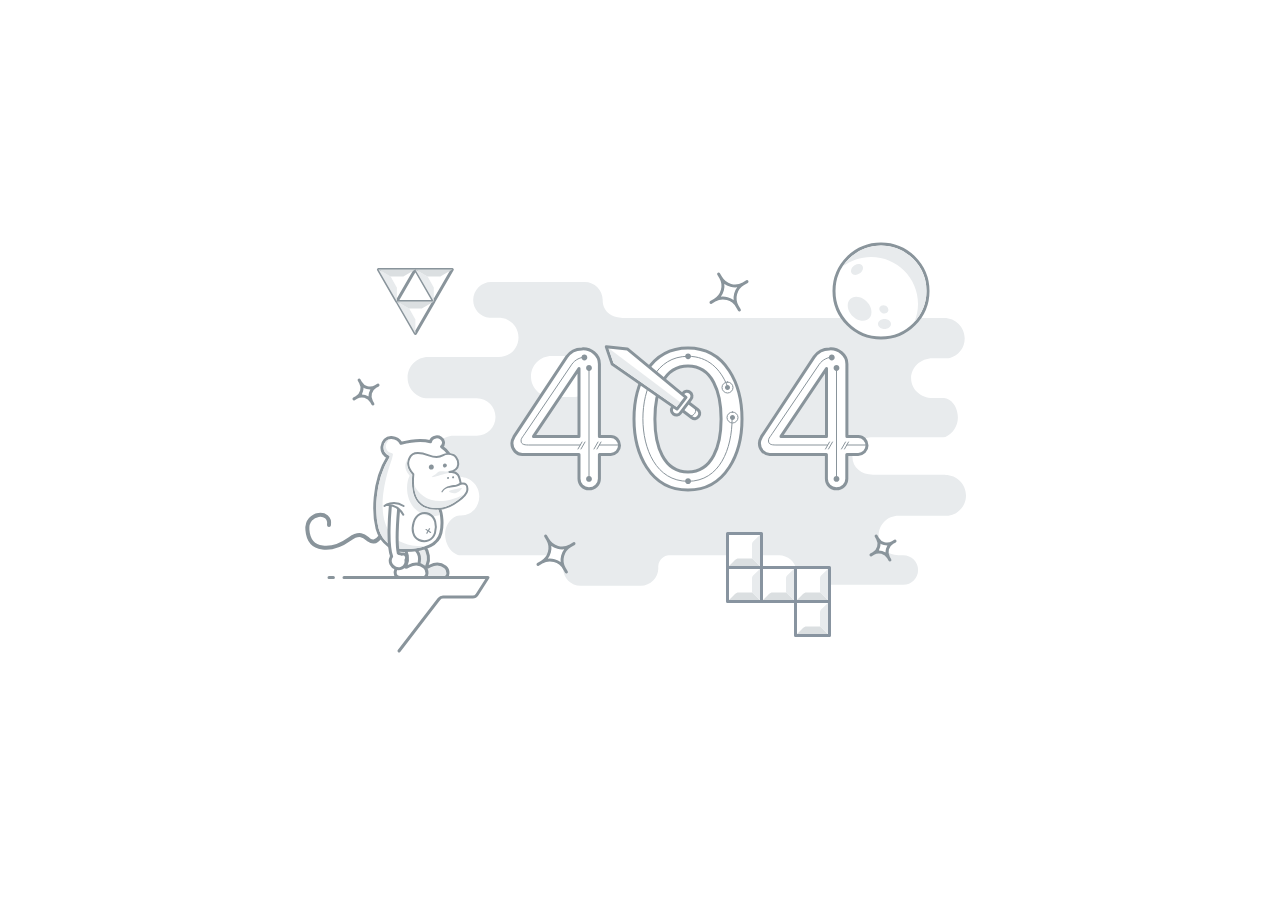
<file: static/err.html>
<!DOCTYPE html>
<html lang="en">
<head>
    <meta charset="utf-8">
    <title>404</title>
    <style class="cp-pen-styles">
        .me404 {
            width: 1000px;
            height: 480px;
            position: absolute;
            top: 50%;
            left: 50%;
            margin-left: -400px;
            margin-top: -240px;
        }

        .st0 {
            fill-rule: evenodd;
            clip-rule: evenodd;
            fill: #E8EBED;
        }

        .st1 {
            fill: #FFFFFF;
            stroke: #89949B;
            stroke-width: 3;
            stroke-linecap: round;
            stroke-linejoin: round;
            stroke-miterlimit: 10;
        }

        .st2 {
            fill-rule: evenodd;
            clip-rule: evenodd;
            fill: #DBDFE1;
        }

        .st3 {
            fill: #FFFFFF;
        }

        .st4 {
            fill-rule: evenodd;
            clip-rule: evenodd;
            fill: #E8EBED;
            stroke: #89949B;
            stroke-width: 3;
            stroke-linecap: round;
            stroke-linejoin: round;
            stroke-miterlimit: 10;
        }

        .st5 {
            fill-rule: evenodd;
            clip-rule: evenodd;
            fill: #FFFFFF;
            stroke: #89949B;
            stroke-width: 3;
            stroke-linecap: round;
            stroke-linejoin: round;
            stroke-miterlimit: 10;
        }

        .st6 {
            fill-rule: evenodd;
            clip-rule: evenodd;
            fill: none;
            stroke: #89949B;
            stroke-width: 3;
            stroke-linecap: round;
            stroke-linejoin: round;
            stroke-miterlimit: 10;
        }

        .st7 {
            fill-rule: evenodd;
            clip-rule: evenodd;
            fill: none;
            stroke: #89949B;
            stroke-width: 4;
            stroke-linecap: round;
            stroke-linejoin: round;
            stroke-miterlimit: 10;
        }

        .st8 {
            fill-rule: evenodd;
            clip-rule: evenodd;
            fill: #FFFFFF;
            stroke: #89949B;
            stroke-width: 2;
            stroke-linecap: round;
            stroke-linejoin: round;
            stroke-miterlimit: 10;
        }

        .st9 {
            fill: #89949B;
        }

        .st10 {
            fill-rule: evenodd;
            clip-rule: evenodd;
            fill: #89949B;
        }

        .st11 {
            fill-rule: evenodd;
            clip-rule: evenodd;
            fill: none;
            stroke: #89949B;
            stroke-width: 2;
            stroke-linecap: round;
            stroke-linejoin: round;
            stroke-miterlimit: 10;
        }

        .st12 {
            fill-rule: evenodd;
            clip-rule: evenodd;
            fill: #FFFFFF;
        }

        .st13 {
            fill-rule: evenodd;
            clip-rule: evenodd;
            fill: #FFFFFF;
            stroke: #8894A0;
            stroke-width: 3;
            stroke-linecap: round;
            stroke-linejoin: round;
            stroke-miterlimit: 10;
        }

        .st14 {
            fill-rule: evenodd;
            clip-rule: evenodd;
            fill: none;
            stroke: #89949B;
            stroke-linecap: round;
            stroke-linejoin: round;
            stroke-miterlimit: 10;
        }

        .st15 {
            fill: none;
            stroke: #89949B;
            stroke-linecap: round;
            stroke-linejoin: round;
            stroke-miterlimit: 10;
        }

        #cloud {
            -webkit-animation: cloud 9s infinite ease-in-out;
            -moz-animation: cloud 9s infinite ease-in-out;
            -o-animation: cloud 9s infinite ease-in-out;
            animation: cloud 9s infinite ease-in-out;
        }

        lesshat-selector {
            -lh-property: 0;
        }

        @-webkit-keyframes cloud {
            0% {
                opacity: 0.3;
                left: 160px;
                -webkit-transform: skewX(20deg);
            }
            65% {
                opacity: 1;
                left: 114px;
                -webkit-transform: skewX(0deg);
            }
            100% {
                opacity: 0.3;
                left: 160px;
                -webkit-transform: skewX(20deg);
            }
        }

        @-moz-keyframes cloud {
            0% {
                opacity: 0.3;
                left: 160px;
                -moz-transform: skewX(20deg);
            }
            65% {
                opacity: 1;
                left: 114px;
                -moz-transform: skewX(0deg);
            }
            100% {
                opacity: 0.3;
                left: 160px;
                -moz-transform: skewX(20deg);
            }
        }

        @-o-keyframes cloud {
            0% {
                opacity: 0.3;
                left: 160px;
                -o-transform: skewX(20deg);
            }
            65% {
                opacity: 1;
                left: 114px;
                -o-transform: skewX(0deg);
            }
            100% {
                opacity: 0.3;
                left: 160px;
                -o-transform: skewX(20deg);
            }
        }

        @keyframes cloud {
            0% {
                opacity: 0.3;
                left: 160px;
                -webkit-transform: skewX(20deg);
                -moz-transform: skewX(20deg);
                -ms-transform: skewX(20deg);
                transform: skewX(20deg);
            }
            65% {
                opacity: 1;
                left: 114px;
                -webkit-transform: skewX(0deg);
                -moz-transform: skewX(0deg);
                -ms-transform: skewX(0deg);
                transform: skewX(0deg);
            }
            100% {
                opacity: 0.3;
                left: 160px;
                -webkit-transform: skewX(20deg);
                -moz-transform: skewX(20deg);
                -ms-transform: skewX(20deg);
                transform: skewX(20deg);
            }
        }

        [not-existing] {
            zoom: 1;
        }

        #moon {
            transform-origin: 640px 81px;
            -webkit-animation: moon-float 6s infinite ease-in-out;
            -moz-animation: moon-float 6s infinite ease-in-out;
            -o-animation: moon-float 6s infinite ease-in-out;
            animation: moon-float 6s infinite ease-in-out;
        }

        lesshat-selector {
            -lh-property: 0;
        }

        @-webkit-keyframes moon-float {
            0% {
                -webkit-transform: translate(0, 20px) scale(1.1);
            }
            65% {
                -webkit-transform: translate(0, 0px) scale(1.0);
            }
            100% {
                -webkit-transform: translate(0, 20px) scale(1.1);
            }
        }

        @-moz-keyframes moon-float {
            0% {
                -moz-transform: translate(0, 20px) scale(1.1);
            }
            65% {
                -moz-transform: translate(0, 0px) scale(1.0);
            }
            100% {
                -moz-transform: translate(0, 20px) scale(1.1);
            }
        }

        @-o-keyframes moon-float {
            0% {
                -o-transform: translate(0, 20px) scale(1.1);
            }
            65% {
                -o-transform: translate(0, 0px) scale(1.0);
            }
            100% {
                -o-transform: translate(0, 20px) scale(1.1);
            }
        }

        @keyframes moon-float {
            0% {
                -webkit-transform: translate(0, 20px) scale(1.1);
                -moz-transform: translate(0, 20px) scale(1.1);
                -ms-transform: translate(0, 20px) scale(1.1);
                transform: translate(0, 20px) scale(1.1);
            }
            65% {
                -webkit-transform: translate(0, 0px) scale(1.0);
                -moz-transform: translate(0, 0px) scale(1.0);
                -ms-transform: translate(0, 0px) scale(1.0);
                transform: translate(0, 0px) scale(1.0);
            }
            100% {
                -webkit-transform: translate(0, 20px) scale(1.1);
                -moz-transform: translate(0, 20px) scale(1.1);
                -ms-transform: translate(0, 20px) scale(1.1);
                transform: translate(0, 20px) scale(1.1);
            }
        }

        [not-existing] {
            zoom: 1;
        }

        #monkey-eye-l {
            transform-origin: 191px 257px;
            -webkit-animation: blink-l 12s infinite ease-in-out;
            -moz-animation: blink-l 12s infinite ease-in-out;
            -o-animation: blink-l 12s infinite ease-in-out;
            animation: blink-l 12s infinite ease-in-out;
        }

        #monkey-eye-r {
            transform-origin: 205px 256px;
            -webkit-animation: blink-r 12s infinite ease-in-out;
            -moz-animation: blink-r 12s infinite ease-in-out;
            -o-animation: blink-r 12s infinite ease-in-out;
            animation: blink-r 12s infinite ease-in-out;
        }

        #monkey-arm {
            transform-origin: 155px 298px;
            -webkit-animation: monkey-arm 4s infinite ease-in-out;
            -moz-animation: monkey-arm 4s infinite ease-in-out;
            -o-animation: monkey-arm 4s infinite ease-in-out;
            animation: monkey-arm 4s infinite ease-in-out;
        }

        lesshat-selector {
            -lh-property: 0;
        }

        @-webkit-keyframes monkey-arm {
            0% {
                -webkit-transform: rotateZ(-10deg);
            }
            50% {
                -webkit-transform: rotateZ(20deg);
            }
            100% {
                -webkit-transform: rotateZ(-10deg);
            }
        }

        @-moz-keyframes monkey-arm {
            0% {
                -moz-transform: rotateZ(-10deg);
            }
            50% {
                -moz-transform: rotateZ(20deg);
            }
            100% {
                -moz-transform: rotateZ(-10deg);
            }
        }

        @-o-keyframes monkey-arm {
            0% {
                -o-transform: rotateZ(-10deg);
            }
            50% {
                -o-transform: rotateZ(20deg);
            }
            100% {
                -o-transform: rotateZ(-10deg);
            }
        }

        @keyframes monkey-arm {
            0% {
                -webkit-transform: rotateZ(-10deg);
                -moz-transform: rotateZ(-10deg);
                -ms-transform: rotateZ(-10deg);
                transform: rotateZ(-10deg);
            }
            50% {
                -webkit-transform: rotateZ(20deg);
                -moz-transform: rotateZ(20deg);
                -ms-transform: rotateZ(20deg);
                transform: rotateZ(20deg);
            }
            100% {
                -webkit-transform: rotateZ(-10deg);
                -moz-transform: rotateZ(-10deg);
                -ms-transform: rotateZ(-10deg);
                transform: rotateZ(-10deg);
            }
        }

        [not-existing] {
            zoom: 1;
        }

        lesshat-selector {
            -lh-property: 0;
        }

        @-webkit-keyframes blink-l {
            0% {
                -webkit-transform: rotateX(0deg);
            }
            2% {
                -webkit-transform: rotateX(80deg);
            }
            4%, 20% {
                -webkit-transform: rotateX(0deg);
            }
            22% {
                -webkit-transform: rotateX(80deg);
            }
            24%, 30% {
                -webkit-transform: rotateX(0deg);
            }
            32% {
                -webkit-transform: rotateX(80deg);
            }
            34%, 70% {
                -webkit-transform: rotateX(0deg);
            }
            72% {
                -webkit-transform: rotateX(80deg);
            }
            74%, 100% {
                -webkit-transform: rotateX(0deg);
            }
        }

        @-moz-keyframes blink-l {
            0% {
                -moz-transform: rotateX(0deg);
            }
            2% {
                -moz-transform: rotateX(80deg);
            }
            4%, 20% {
                -moz-transform: rotateX(0deg);
            }
            22% {
                -moz-transform: rotateX(80deg);
            }
            24%, 30% {
                -moz-transform: rotateX(0deg);
            }
            32% {
                -moz-transform: rotateX(80deg);
            }
            34%, 70% {
                -moz-transform: rotateX(0deg);
            }
            72% {
                -moz-transform: rotateX(80deg);
            }
            74%, 100% {
                -moz-transform: rotateX(0deg);
            }
        }

        @-o-keyframes blink-l {
            0% {
                -o-transform: rotateX(0deg);
            }
            2% {
                -o-transform: rotateX(80deg);
            }
            4%, 20% {
                -o-transform: rotateX(0deg);
            }
            22% {
                -o-transform: rotateX(80deg);
            }
            24%, 30% {
                -o-transform: rotateX(0deg);
            }
            32% {
                -o-transform: rotateX(80deg);
            }
            34%, 70% {
                -o-transform: rotateX(0deg);
            }
            72% {
                -o-transform: rotateX(80deg);
            }
            74%, 100% {
                -o-transform: rotateX(0deg);
            }
        }

        @keyframes blink-l {
            0% {
                -webkit-transform: rotateX(0deg);
                -moz-transform: rotateX(0deg);
                -ms-transform: rotateX(0deg);
                transform: rotateX(0deg);
            }
            2% {
                -webkit-transform: rotateX(80deg);
                -moz-transform: rotateX(80deg);
                -ms-transform: rotateX(80deg);
                transform: rotateX(80deg);
            }
            4%, 20% {
                -webkit-transform: rotateX(0deg);
                -moz-transform: rotateX(0deg);
                -ms-transform: rotateX(0deg);
                transform: rotateX(0deg);
            }
            22% {
                -webkit-transform: rotateX(80deg);
                -moz-transform: rotateX(80deg);
                -ms-transform: rotateX(80deg);
                transform: rotateX(80deg);
            }
            24%, 30% {
                -webkit-transform: rotateX(0deg);
                -moz-transform: rotateX(0deg);
                -ms-transform: rotateX(0deg);
                transform: rotateX(0deg);
            }
            32% {
                -webkit-transform: rotateX(80deg);
                -moz-transform: rotateX(80deg);
                -ms-transform: rotateX(80deg);
                transform: rotateX(80deg);
            }
            34%, 70% {
                -webkit-transform: rotateX(0deg);
                -moz-transform: rotateX(0deg);
                -ms-transform: rotateX(0deg);
                transform: rotateX(0deg);
            }
            72% {
                -webkit-transform: rotateX(80deg);
                -moz-transform: rotateX(80deg);
                -ms-transform: rotateX(80deg);
                transform: rotateX(80deg);
            }
            74%, 100% {
                -webkit-transform: rotateX(0deg);
                -moz-transform: rotateX(0deg);
                -ms-transform: rotateX(0deg);
                transform: rotateX(0deg);
            }
        }

        [not-existing] {
            zoom: 1;
        }

        lesshat-selector {
            -lh-property: 0;
        }

        @-webkit-keyframes blink-r {
            0% {
                -webkit-transform: rotateX(0deg);
            }
            2% {
                -webkit-transform: rotateX(80deg);
            }
            4%, 30% {
                -webkit-transform: rotateX(0deg);
            }
            32% {
                -webkit-transform: rotateX(80deg);
            }
            34%, 50% {
                -webkit-transform: rotateX(0deg);
            }
            52% {
                -webkit-transform: rotateX(80deg);
            }
            54%, 100% {
                -webkit-transform: rotateX(0deg);
            }
        }

        @-moz-keyframes blink-r {
            0% {
                -moz-transform: rotateX(0deg);
            }
            2% {
                -moz-transform: rotateX(80deg);
            }
            4%, 30% {
                -moz-transform: rotateX(0deg);
            }
            32% {
                -moz-transform: rotateX(80deg);
            }
            34%, 50% {
                -moz-transform: rotateX(0deg);
            }
            52% {
                -moz-transform: rotateX(80deg);
            }
            54%, 100% {
                -moz-transform: rotateX(0deg);
            }
        }

        @-o-keyframes blink-r {
            0% {
                -o-transform: rotateX(0deg);
            }
            2% {
                -o-transform: rotateX(80deg);
            }
            4%, 30% {
                -o-transform: rotateX(0deg);
            }
            32% {
                -o-transform: rotateX(80deg);
            }
            34%, 50% {
                -o-transform: rotateX(0deg);
            }
            52% {
                -o-transform: rotateX(80deg);
            }
            54%, 100% {
                -o-transform: rotateX(0deg);
            }
        }

        @keyframes blink-r {
            0% {
                -webkit-transform: rotateX(0deg);
                -moz-transform: rotateX(0deg);
                -ms-transform: rotateX(0deg);
                transform: rotateX(0deg);
            }
            2% {
                -webkit-transform: rotateX(80deg);
                -moz-transform: rotateX(80deg);
                -ms-transform: rotateX(80deg);
                transform: rotateX(80deg);
            }
            4%, 30% {
                -webkit-transform: rotateX(0deg);
                -moz-transform: rotateX(0deg);
                -ms-transform: rotateX(0deg);
                transform: rotateX(0deg);
            }
            32% {
                -webkit-transform: rotateX(80deg);
                -moz-transform: rotateX(80deg);
                -ms-transform: rotateX(80deg);
                transform: rotateX(80deg);
            }
            34%, 50% {
                -webkit-transform: rotateX(0deg);
                -moz-transform: rotateX(0deg);
                -ms-transform: rotateX(0deg);
                transform: rotateX(0deg);
            }
            52% {
                -webkit-transform: rotateX(80deg);
                -moz-transform: rotateX(80deg);
                -ms-transform: rotateX(80deg);
                transform: rotateX(80deg);
            }
            54%, 100% {
                -webkit-transform: rotateX(0deg);
                -moz-transform: rotateX(0deg);
                -ms-transform: rotateX(0deg);
                transform: rotateX(0deg);
            }
        }

        [not-existing] {
            zoom: 1;
        }

        #star1 {
            transform-origin: 643px 338px;
            -webkit-animation: star1 12s infinite linear, star1-fade 12s infinite ease-in-out;
            -moz-animation: star1 12s infinite linear, star1-fade 12s infinite ease-in-out;
            -o-animation: star1 12s infinite linear, star1-fade 12s infinite ease-in-out;
            animation: star1 12s infinite linear, star1-fade 12s infinite ease-in-out;
        }

        #star2 {
            transform-origin: 489px 82px;
            -webkit-animation: star2 12s infinite linear, star2-fade 12s infinite ease-in-out;
            -moz-animation: star2 12s infinite linear, star2-fade 12s infinite ease-in-out;
            -o-animation: star2 12s infinite linear, star2-fade 12s infinite ease-in-out;
            animation: star2 12s infinite linear, star2-fade 12s infinite ease-in-out;
        }

        #star3 {
            transform-origin: 316px 344px;
            -webkit-animation: star3 12s infinite linear, star3-fade 12s infinite ease-in-out;
            -moz-animation: star3 12s infinite linear, star3-fade 12s infinite ease-in-out;
            -o-animation: star3 12s infinite linear, star3-fade 12s infinite ease-in-out;
            animation: star3 12s infinite linear, star3-fade 12s infinite ease-in-out;
        }

        #star4 {
            transform-origin: 126px 182px;
            -webkit-animation: star4 12s infinite linear, star4-fade 12s infinite ease-in-out;
            -moz-animation: star4 12s infinite linear, star4-fade 12s infinite ease-in-out;
            -o-animation: star4 12s infinite linear, star4-fade 12s infinite ease-in-out;
            animation: star4 12s infinite linear, star4-fade 12s infinite ease-in-out;
        }

        lesshat-selector {
            -lh-property: 0;
        }

        @-webkit-keyframes star1 {
            0% {
                -webkit-transform: scale(.5) skewX(15deg) rotateZ(0deg);
            }
            15% {
                -webkit-transform: scale(1) skewX(0deg) rotateZ(360deg);
            }
            30%, 100% {
                -webkit-transform: scale(.5) skewX(15deg) rotateZ(720deg);
            }
        }

        @-moz-keyframes star1 {
            0% {
                -moz-transform: scale(.5) skewX(15deg) rotateZ(0deg);
            }
            15% {
                -moz-transform: scale(1) skewX(0deg) rotateZ(360deg);
            }
            30%, 100% {
                -moz-transform: scale(.5) skewX(15deg) rotateZ(720deg);
            }
        }

        @-o-keyframes star1 {
            0% {
                -o-transform: scale(.5) skewX(15deg) rotateZ(0deg);
            }
            15% {
                -o-transform: scale(1) skewX(0deg) rotateZ(360deg);
            }
            30%, 100% {
                -o-transform: scale(.5) skewX(15deg) rotateZ(720deg);
            }
        }

        @keyframes star1 {
            0% {
                -webkit-transform: scale(.5) skewX(15deg) rotateZ(0deg);
                -moz-transform: scale(.5) skewX(15deg) rotateZ(0deg);
                -ms-transform: scale(.5) skewX(15deg) rotateZ(0deg);
                transform: scale(.5) skewX(15deg) rotateZ(0deg);
            }
            15% {
                -webkit-transform: scale(1) skewX(0deg) rotateZ(360deg);
                -moz-transform: scale(1) skewX(0deg) rotateZ(360deg);
                -ms-transform: scale(1) skewX(0deg) rotateZ(360deg);
                transform: scale(1) skewX(0deg) rotateZ(360deg);
            }
            30%, 100% {
                -webkit-transform: scale(.5) skewX(15deg) rotateZ(720deg);
                -moz-transform: scale(.5) skewX(15deg) rotateZ(720deg);
                -ms-transform: scale(.5) skewX(15deg) rotateZ(720deg);
                transform: scale(.5) skewX(15deg) rotateZ(720deg);
            }
        }

        [not-existing] {
            zoom: 1;
        }

        lesshat-selector {
            -lh-property: 0;
        }

        @-webkit-keyframes star2 {
            0%, 15% {
                -webkit-transform: scale(.5) skewX(15deg) rotateZ(0deg);
            }
            30% {
                -webkit-transform: scale(1) skewX(0deg) rotateZ(360deg);
            }
            45%, 100% {
                -webkit-transform: scale(.5) skewX(15deg) rotateZ(720deg);
            }
        }

        @-moz-keyframes star2 {
            0%, 15% {
                -moz-transform: scale(.5) skewX(15deg) rotateZ(0deg);
            }
            30% {
                -moz-transform: scale(1) skewX(0deg) rotateZ(360deg);
            }
            45%, 100% {
                -moz-transform: scale(.5) skewX(15deg) rotateZ(720deg);
            }
        }

        @-o-keyframes star2 {
            0%, 15% {
                -o-transform: scale(.5) skewX(15deg) rotateZ(0deg);
            }
            30% {
                -o-transform: scale(1) skewX(0deg) rotateZ(360deg);
            }
            45%, 100% {
                -o-transform: scale(.5) skewX(15deg) rotateZ(720deg);
            }
        }

        @keyframes star2 {
            0%, 15% {
                -webkit-transform: scale(.5) skewX(15deg) rotateZ(0deg);
                -moz-transform: scale(.5) skewX(15deg) rotateZ(0deg);
                -ms-transform: scale(.5) skewX(15deg) rotateZ(0deg);
                transform: scale(.5) skewX(15deg) rotateZ(0deg);
            }
            30% {
                -webkit-transform: scale(1) skewX(0deg) rotateZ(360deg);
                -moz-transform: scale(1) skewX(0deg) rotateZ(360deg);
                -ms-transform: scale(1) skewX(0deg) rotateZ(360deg);
                transform: scale(1) skewX(0deg) rotateZ(360deg);
            }
            45%, 100% {
                -webkit-transform: scale(.5) skewX(15deg) rotateZ(720deg);
                -moz-transform: scale(.5) skewX(15deg) rotateZ(720deg);
                -ms-transform: scale(.5) skewX(15deg) rotateZ(720deg);
                transform: scale(.5) skewX(15deg) rotateZ(720deg);
            }
        }

        [not-existing] {
            zoom: 1;
        }

        lesshat-selector {
            -lh-property: 0;
        }

        @-webkit-keyframes star3 {
            0%, 30% {
                -webkit-transform: scale(.5) skewX(15deg) rotateZ(0deg);
            }
            45% {
                -webkit-transform: scale(1) skewX(0deg) rotateZ(360deg);
            }
            60%, 100% {
                -webkit-transform: scale(.5) skewX(15deg) rotateZ(720deg);
            }
        }

        @-moz-keyframes star3 {
            0%, 30% {
                -moz-transform: scale(.5) skewX(15deg) rotateZ(0deg);
            }
            45% {
                -moz-transform: scale(1) skewX(0deg) rotateZ(360deg);
            }
            60%, 100% {
                -moz-transform: scale(.5) skewX(15deg) rotateZ(720deg);
            }
        }

        @-o-keyframes star3 {
            0%, 30% {
                -o-transform: scale(.5) skewX(15deg) rotateZ(0deg);
            }
            45% {
                -o-transform: scale(1) skewX(0deg) rotateZ(360deg);
            }
            60%, 100% {
                -o-transform: scale(.5) skewX(15deg) rotateZ(720deg);
            }
        }

        @keyframes star3 {
            0%, 30% {
                -webkit-transform: scale(.5) skewX(15deg) rotateZ(0deg);
                -moz-transform: scale(.5) skewX(15deg) rotateZ(0deg);
                -ms-transform: scale(.5) skewX(15deg) rotateZ(0deg);
                transform: scale(.5) skewX(15deg) rotateZ(0deg);
            }
            45% {
                -webkit-transform: scale(1) skewX(0deg) rotateZ(360deg);
                -moz-transform: scale(1) skewX(0deg) rotateZ(360deg);
                -ms-transform: scale(1) skewX(0deg) rotateZ(360deg);
                transform: scale(1) skewX(0deg) rotateZ(360deg);
            }
            60%, 100% {
                -webkit-transform: scale(.5) skewX(15deg) rotateZ(720deg);
                -moz-transform: scale(.5) skewX(15deg) rotateZ(720deg);
                -ms-transform: scale(.5) skewX(15deg) rotateZ(720deg);
                transform: scale(.5) skewX(15deg) rotateZ(720deg);
            }
        }

        [not-existing] {
            zoom: 1;
        }

        lesshat-selector {
            -lh-property: 0;
        }

        @-webkit-keyframes star4 {
            0%, 45% {
                -webkit-transform: scale(.5) skewX(15deg) rotateZ(0deg);
            }
            60% {
                -webkit-transform: scale(1) skewX(0deg) rotateZ(360deg);
            }
            75%, 100% {
                -webkit-transform: scale(.5) skewX(15deg) rotateZ(720deg);
            }
        }

        @-moz-keyframes star4 {
            0%, 45% {
                -moz-transform: scale(.5) skewX(15deg) rotateZ(0deg);
            }
            60% {
                -moz-transform: scale(1) skewX(0deg) rotateZ(360deg);
            }
            75%, 100% {
                -moz-transform: scale(.5) skewX(15deg) rotateZ(720deg);
            }
        }

        @-o-keyframes star4 {
            0%, 45% {
                -o-transform: scale(.5) skewX(15deg) rotateZ(0deg);
            }
            60% {
                -o-transform: scale(1) skewX(0deg) rotateZ(360deg);
            }
            75%, 100% {
                -o-transform: scale(.5) skewX(15deg) rotateZ(720deg);
            }
        }

        @keyframes star4 {
            0%, 45% {
                -webkit-transform: scale(.5) skewX(15deg) rotateZ(0deg);
                -moz-transform: scale(.5) skewX(15deg) rotateZ(0deg);
                -ms-transform: scale(.5) skewX(15deg) rotateZ(0deg);
                transform: scale(.5) skewX(15deg) rotateZ(0deg);
            }
            60% {
                -webkit-transform: scale(1) skewX(0deg) rotateZ(360deg);
                -moz-transform: scale(1) skewX(0deg) rotateZ(360deg);
                -ms-transform: scale(1) skewX(0deg) rotateZ(360deg);
                transform: scale(1) skewX(0deg) rotateZ(360deg);
            }
            75%, 100% {
                -webkit-transform: scale(.5) skewX(15deg) rotateZ(720deg);
                -moz-transform: scale(.5) skewX(15deg) rotateZ(720deg);
                -ms-transform: scale(.5) skewX(15deg) rotateZ(720deg);
                transform: scale(.5) skewX(15deg) rotateZ(720deg);
            }
        }

        [not-existing] {
            zoom: 1;
        }

        lesshat-selector {
            -lh-property: 0;
        }

        @-webkit-keyframes star1-fade {
            0% {
                opacity: 0;
            }
            15% {
                opacity: 1;
            }
            30%, 100% {
                opacity: 0;
            }
        }

        @-moz-keyframes star1-fade {
            0% {
                opacity: 0;
            }
            15% {
                opacity: 1;
            }
            30%, 100% {
                opacity: 0;
            }
        }

        @-o-keyframes star1-fade {
            0% {
                opacity: 0;
            }
            15% {
                opacity: 1;
            }
            30%, 100% {
                opacity: 0;
            }
        }

        @keyframes star1-fade {
            0% {
                opacity: 0;
            }
            15% {
                opacity: 1;
            }
            30%, 100% {
                opacity: 0;
            }
        }

        [not-existing] {
            zoom: 1;
        }

        lesshat-selector {
            -lh-property: 0;
        }

        @-webkit-keyframes star2-fade {
            0%, 15% {
                opacity: 0;
            }
            30% {
                opacity: 1;
            }
            45%, 100% {
                opacity: 0;
            }
        }

        @-moz-keyframes star2-fade {
            0%, 15% {
                opacity: 0;
            }
            30% {
                opacity: 1;
            }
            45%, 100% {
                opacity: 0;
            }
        }

        @-o-keyframes star2-fade {
            0%, 15% {
                opacity: 0;
            }
            30% {
                opacity: 1;
            }
            45%, 100% {
                opacity: 0;
            }
        }

        @keyframes star2-fade {
            0%, 15% {
                opacity: 0;
            }
            30% {
                opacity: 1;
            }
            45%, 100% {
                opacity: 0;
            }
        }

        [not-existing] {
            zoom: 1;
        }

        lesshat-selector {
            -lh-property: 0;
        }

        @-webkit-keyframes star3-fade {
            0%, 30% {
                opacity: 0;
            }
            45% {
                opacity: 1;
            }
            60%, 100% {
                opacity: 0;
            }
        }

        @-moz-keyframes star3-fade {
            0%, 30% {
                opacity: 0;
            }
            45% {
                opacity: 1;
            }
            60%, 100% {
                opacity: 0;
            }
        }

        @-o-keyframes star3-fade {
            0%, 30% {
                opacity: 0;
            }
            45% {
                opacity: 1;
            }
            60%, 100% {
                opacity: 0;
            }
        }

        @keyframes star3-fade {
            0%, 30% {
                opacity: 0;
            }
            45% {
                opacity: 1;
            }
            60%, 100% {
                opacity: 0;
            }
        }

        [not-existing] {
            zoom: 1;
        }

        lesshat-selector {
            -lh-property: 0;
        }

        @-webkit-keyframes star4-fade {
            0%, 45% {
                opacity: 0;
            }
            60% {
                opacity: 1;
            }
            75%, 100% {
                opacity: 0;
            }
        }

        @-moz-keyframes star4-fade {
            0%, 45% {
                opacity: 0;
            }
            60% {
                opacity: 1;
            }
            75%, 100% {
                opacity: 0;
            }
        }

        @-o-keyframes star4-fade {
            0%, 45% {
                opacity: 0;
            }
            60% {
                opacity: 1;
            }
            75%, 100% {
                opacity: 0;
            }
        }

        @keyframes star4-fade {
            0%, 45% {
                opacity: 0;
            }
            60% {
                opacity: 1;
            }
            75%, 100% {
                opacity: 0;
            }
        }

        [not-existing] {
            zoom: 1;
        }

        #sword-path {
            transform-origin: 458px 206px;
            -webkit-animation: tetris-float 3s infinite ease-in-out;
            -moz-animation: tetris-float 3s infinite ease-in-out;
            -o-animation: tetris-float 3s infinite ease-in-out;
            animation: tetris-float 3s infinite ease-in-out;
        }

        #sword {
            transform-origin: 458px 206px;
            -webkit-animation: sword 4s infinite ease-out;
            -moz-animation: sword 4s infinite ease-out;
            -o-animation: sword 4s infinite ease-out;
            animation: sword 4s infinite ease-out;
        }

        lesshat-selector {
            -lh-property: 0;
        }

        @-webkit-keyframes sword {
            0%, 15% {
                -webkit-transform: rotate(-40deg);
            }
            87% {
                -webkit-transform: rotate(50deg);
            }
            100% {
                -webkit-transform: rotate(-40deg);
            }
        }

        @-moz-keyframes sword {
            0%, 15% {
                -moz-transform: rotate(-40deg);
            }
            87% {
                -moz-transform: rotate(50deg);
            }
            100% {
                -moz-transform: rotate(-40deg);
            }
        }

        @-o-keyframes sword {
            0%, 15% {
                -o-transform: rotate(-40deg);
            }
            87% {
                -o-transform: rotate(50deg);
            }
            100% {
                -o-transform: rotate(-40deg);
            }
        }

        @keyframes sword {
            0%, 15% {
                -webkit-transform: rotate(-40deg);
                -moz-transform: rotate(-40deg);
                -ms-transform: rotate(-40deg);
                transform: rotate(-40deg);
            }
            87% {
                -webkit-transform: rotate(50deg);
                -moz-transform: rotate(50deg);
                -ms-transform: rotate(50deg);
                transform: rotate(50deg);
            }
            100% {
                -webkit-transform: rotate(-40deg);
                -moz-transform: rotate(-40deg);
                -ms-transform: rotate(-40deg);
                transform: rotate(-40deg);
            }
        }

        [not-existing] {
            zoom: 1;
        }

        #tetris-path {
            transform-origin: 538px 374px;
            -webkit-animation: tetris-float 5s infinite ease-in-out;
            -moz-animation: tetris-float 5s infinite ease-in-out;
            -o-animation: tetris-float 5s infinite ease-in-out;
            animation: tetris-float 5s infinite ease-in-out;
        }

        #tetris {
            transform-origin: 538px 374px;
            -webkit-animation: rotate 10s steps(1) infinite alternate;
            -moz-animation: rotate 10s steps(1) infinite alternate;
            -o-animation: rotate 10s steps(1) infinite alternate;
            animation: rotate 10s steps(1) infinite alternate;
        }

        lesshat-selector {
            -lh-property: 0;
        }

        @-webkit-keyframes rotate {
            0% {
                -webkit-transform: rotateZ(0deg);
            }
            25% {
                -webkit-transform: rotateZ(90deg);
            }
            50% {
                -webkit-transform: rotateZ(180deg);
            }
            75% {
                -webkit-transform: rotateZ(270deg);
            }
            100% {
                -webkit-transform: rotateZ(360deg);
            }
        }

        @-moz-keyframes rotate {
            0% {
                -moz-transform: rotateZ(0deg);
            }
            25% {
                -moz-transform: rotateZ(90deg);
            }
            50% {
                -moz-transform: rotateZ(180deg);
            }
            75% {
                -moz-transform: rotateZ(270deg);
            }
            100% {
                -moz-transform: rotateZ(360deg);
            }
        }

        @-o-keyframes rotate {
            0% {
                -o-transform: rotateZ(0deg);
            }
            25% {
                -o-transform: rotateZ(90deg);
            }
            50% {
                -o-transform: rotateZ(180deg);
            }
            75% {
                -o-transform: rotateZ(270deg);
            }
            100% {
                -o-transform: rotateZ(360deg);
            }
        }

        @keyframes rotate {
            0% {
                -webkit-transform: rotateZ(0deg);
                -moz-transform: rotateZ(0deg);
                -ms-transform: rotateZ(0deg);
                transform: rotateZ(0deg);
            }
            25% {
                -webkit-transform: rotateZ(90deg);
                -moz-transform: rotateZ(90deg);
                -ms-transform: rotateZ(90deg);
                transform: rotateZ(90deg);
            }
            50% {
                -webkit-transform: rotateZ(180deg);
                -moz-transform: rotateZ(180deg);
                -ms-transform: rotateZ(180deg);
                transform: rotateZ(180deg);
            }
            75% {
                -webkit-transform: rotateZ(270deg);
                -moz-transform: rotateZ(270deg);
                -ms-transform: rotateZ(270deg);
                transform: rotateZ(270deg);
            }
            100% {
                -webkit-transform: rotateZ(360deg);
                -moz-transform: rotateZ(360deg);
                -ms-transform: rotateZ(360deg);
                transform: rotateZ(360deg);
            }
        }

        [not-existing] {
            zoom: 1;
        }

        lesshat-selector {
            -lh-property: 0;
        }

        @-webkit-keyframes tetris-float {
            0% {
                -webkit-transform: translate(0px, 0px) scale(0.90)
            }
            65% {
                -webkit-transform: translate(0px, 30px) scale(1.0);
            }
            100% {
                -webkit-transform: translate(0px, 0px) scale(0.90);
            }
        }

        @-moz-keyframes tetris-float {
            0% {
                -moz-transform: translate(0px, 0px) scale(0.90)
            }
            65% {
                -moz-transform: translate(0px, 30px) scale(1.0);
            }
            100% {
                -moz-transform: translate(0px, 0px) scale(0.90);
            }
        }

        @-o-keyframes tetris-float {
            0% {
                -o-transform: translate(0px, 0px) scale(0.90)
            }
            65% {
                -o-transform: translate(0px, 30px) scale(1.0);
            }
            100% {
                -o-transform: translate(0px, 0px) scale(0.90);
            }
        }

        @keyframes tetris-float {
            0% {
                -webkit-transform: translate(0px, 0px) scale(0.90);
                -moz-transform: translate(0px, 0px) scale(0.90);
                -ms-transform: translate(0px, 0px) scale(0.90);
                transform: translate(0px, 0px) scale(0.90);
            }
            65% {
                -webkit-transform: translate(0px, 30px) scale(1.0);
                -moz-transform: translate(0px, 30px) scale(1.0);
                -ms-transform: translate(0px, 30px) scale(1.0);
                transform: translate(0px, 30px) scale(1.0);
            }
            100% {
                -webkit-transform: translate(0px, 0px) scale(0.90);
                -moz-transform: translate(0px, 0px) scale(0.90);
                -ms-transform: translate(0px, 0px) scale(0.90);
                transform: translate(0px, 0px) scale(0.90);
            }
        }

        [not-existing] {
            zoom: 1;
        }

        #triforce {
            transform-origin: 175px 91px;
            -webkit-animation: triforce-float 3s infinite ease-in-out;
            -moz-animation: triforce-float 3s infinite ease-in-out;
            -o-animation: triforce-float 3s infinite ease-in-out;
            animation: triforce-float 3s infinite ease-in-out;
        }

        lesshat-selector {
            -lh-property: 0;
        }

        @-webkit-keyframes triforce-float {
            0% {
                -webkit-transform: translate(0px, 0px) scale(0.90)
            }
            65% {
                -webkit-transform: translate(0px, 30px) scale(1.0);
            }
            100% {
                -webkit-transform: translate(0px, 0px) scale(0.90);
            }
        }

        @-moz-keyframes triforce-float {
            0% {
                -moz-transform: translate(0px, 0px) scale(0.90)
            }
            65% {
                -moz-transform: translate(0px, 30px) scale(1.0);
            }
            100% {
                -moz-transform: translate(0px, 0px) scale(0.90);
            }
        }

        @-o-keyframes triforce-float {
            0% {
                -o-transform: translate(0px, 0px) scale(0.90)
            }
            65% {
                -o-transform: translate(0px, 30px) scale(1.0);
            }
            100% {
                -o-transform: translate(0px, 0px) scale(0.90);
            }
        }

        @keyframes triforce-float {
            0% {
                -webkit-transform: translate(0px, 0px) scale(0.90);
                -moz-transform: translate(0px, 0px) scale(0.90);
                -ms-transform: translate(0px, 0px) scale(0.90);
                transform: translate(0px, 0px) scale(0.90);
            }
            65% {
                -webkit-transform: translate(0px, 30px) scale(1.0);
                -moz-transform: translate(0px, 30px) scale(1.0);
                -ms-transform: translate(0px, 30px) scale(1.0);
                transform: translate(0px, 30px) scale(1.0);
            }
            100% {
                -webkit-transform: translate(0px, 0px) scale(0.90);
                -moz-transform: translate(0px, 0px) scale(0.90);
                -ms-transform: translate(0px, 0px) scale(0.90);
                transform: translate(0px, 0px) scale(0.90);
            }
        }

        [not-existing] {
            zoom: 1;
        }
    </style>
</head>
<body>
<svg class="me404" viewBox="0 0 1000 480">
    <path id="cloud" class="st0" d="M658.4,345.2c-10.9,0-19.7-8.8-19.7-19.7c0-10.9,8.8-19.7,19.7-19.7h50.1c9.9-1.5,17.5-10,17.5-20.3
    c0-11.4-9.2-20.6-20.6-20.6v-0.2H633c-11.4,0-20.6-6.7-20.6-18.1c0-11.4,9.2-19.3,20.6-19.3h70.4l2-0.2c7.3-3.1,12.5-11,12.5-19.5
    c0-8.5-4.2-16.7-11.4-19.2l-2.5-0.3h-11.3c-11.9,0-21.6-8.9-21.6-19.9c0-11,9.7-19.9,21.6-19.9h15.8l1.4-0.3
    c8.6-2.5,14.8-10.1,14.8-19.5c0-11.4-9.2-20.6-20.6-20.6h-1.2h-69.2H382.5c-19.8-0.9-19.9-15.9-19.8-17.8c0-0.1,0-0.1,0-0.2
    c0-9.9-8.1-18-18-18h-93.5c-9.9,0-18,8.1-18,18c0,9.4,7.2,17.1,16.3,17.9h9.3c0.2,0,0,0,0.6,0l0.5,0l0.4,0l0.2,0
    c10.1,0.9,18,9.3,18,19.6c0,10.9-8.8,19.7-19.7,19.7h-70.7c-11.3,0-20.5,9.2-20.5,20.6c0,11.3,9.1,20.5,20.4,20.6h48.8
    c10.3,0,18.7,8.4,18.7,18.7c0,10.3-8.4,18.7-18.7,18.7h-23.2c-11.3,0.1-20.4,9.2-20.4,20.6c0,11.3,9.2,20.5,20.5,20.6h6.3
    c10.7,0,19.3,8.7,19.3,19.3c0,10.7-7.8,19.3-18.4,19.3l-1.5,0l-2.8,0.4c-7.3,3.1-11.8,11-11.5,18.9c0.3,8.5,4.2,16.5,11.7,19.6
    c1.1,0.7,3.4,0.9,4.4,0.9h4.5H296h19.7c3.9,0.5,8.2,4.2,7.4,10.4c0,0.4,0,0.8,0.1,1.1c0,0.5-0.1,1-0.1,1.5c0,9.7,7.9,17.5,17.5,17.5
    h60.2c9.7,0,17.5-7.9,17.5-17.5c0-0.4,0-0.8-0.1-1.2c0.1-0.3,0-0.7,0.1-1.1c0.3-6.5,6.4-10.9,10.6-10.8h110.1
    c8.5,0,16.9,6.6,16.9,14.8c0,8.2,6.6,14.8,14.8,14.8h92.6c8.2,0,14.8-6.6,14.8-14.8c0-8.2-6.6-14.8-14.8-14.8 M332.8,187.1h-21.2
    c-11.4,0-20.6-9.2-20.6-20.6c0-11.4,9.2-20.6,20.6-20.6h21.2c11.4,0,20.6,9.2,20.6,20.6C353.3,177.9,344.1,187.1,332.8,187.1z"/>
    <g id="triforce">
        <path id="zelda_stroke" class="st1" d="M138.4,59.5h36.9l-18.5,32L138.4,59.5z M193.8,91.5l18.5-32h-36.9L193.8,91.5z M175.4,123.5
        l18.5-32h-36.9L175.4,123.5z"/>
        <path id="zelda_dark_shadow" class="st0" d="M156.9,91.5l-18.5-32l18.5,10.7L156.9,91.5z M193.8,70.2l-18.5-10.7l18.5,32
        L193.8,70.2z M175.4,102.2l-18.5-10.7l18.5,32L175.4,102.2z"/>
        <path id="zelda_light_shadow" class="st2" d="M175.4,59.5l-18.5,10.7l-18.5-10.7H175.4z M175.4,59.5l18.5,10.7l18.5-10.7H175.4z
         M156.9,91.5l18.5,10.7l18.5-10.7H156.9z"/>
        <path id="zelda_highlight" class="st3" d="M150.6,66.6h12.5l-6.3,10.8L150.6,66.6z M193.8,77.4l6.3-10.8h-12.5L193.8,77.4z
         M175.4,109.4l6.3-10.8h-12.5L175.4,109.4z"/>
    </g>
    <g id="monkey">
        <path id="foot_back" class="st4"
              d="M187.3,354.5c2.2-4.5,1.6-12.8-3.3-18.5l-9.3,2c2.2,3.5,8.3,7.7,2.3,20.8 c-1.9,4.2-0.8,8.7,4,8.7h22.3c6.5,0,5.3-7.9,2-10.5c-4.2-3.3-10.2-3.6-15.3-1C187.9,357.1,185.3,358.7,187.3,354.5z"/>
        <path id="foot_front" class="st5"
              d="M166.3,354.5c2.2-4.5,1.6-12.8-3.3-18.5l-9.3,2c2.2,3.5,8.3,7.7,2.3,20.8 c-1.9,4.2-0.8,8.7,4,8.7h22.3c6.5,0,5.3-7.9,2-10.5c-4.2-3.3-10.2-3.6-15.3-1C166.9,357.1,164.3,358.7,166.3,354.5z"/>
        <path id="body" class="st5"
              d="M199.8,299.3l9-55.5c0,0-2.1-3.6-7.2-7.1c1.4-1.2,2.2-3.1,1.8-5c-0.6-3.1-3.9-5.3-7.5-4.8 c-2.9,0.4-5,2.4-5.4,4.8l0,0c-7.2-1.9-16.5-1.9-29.5,1.6c-1.5-3.1-5.6-5.4-9.3-5.7c-5.5-0.4-9.3,3.7-9.7,9.3 c-0.3,4.4,2.2,8.3,6.1,9.9c-16,25.6-14.6,58.2-11,71.9c4.3,16.1,18.2,21.8,26.3,21.8c13,0,33.8-1.9,37.5-17.7 C202.9,315,202,303.9,199.8,299.3z"/>
        <path id="rock" class="st6"
              d="M93.4,367.5H89 M104,367.5h144l-11,17.2c-0.9,1.4-2.5,2.3-4.2,2.3H203c-1.6,0-3,0.7-4,2l-40,52"/>
        <path id="tail" class="st7"
              d="M89,315c2.2-15.2-23-13.2-21.6,4.8c1.7,22.3,24.4,22.1,42.5,9.1c10.8-7.8,15.3-1.8,19.1,1.1 c2.3,1.7,6.7,3.3,11-3"/>
        <path id="face" class="st8"
              d="M213.7,245.2c0,0-6-2.9-11,0.2c-4.6,2.8-9.4,1.7-14,0c-4.6-1.7-16-5.1-19.2,2.6 c-2,3.8-2.3,9.7,3.8,16.3c-0.9,10.1-2.9,37.9,28.6,34.2c10.1-1.2,24.8-12.7,25.4-18.2s-1.7-7.4-6.5-6.5 c-1.3-6.5-2.3-12.9-10.7-11.8c-3.9,0.2,7.5,0,8.1-7.5C218.6,247.8,213.7,245.2,213.7,245.2z"/>
        <path id="mouth" class="st9"
              d="M220.6,274.8c0,0-0.3,0.2-0.7,0.5c-0.2,0.2-0.6,0.3-1,0.5c-0.4,0.2-0.9,0.3-1.4,0.5 c-1,0.3-2.1,0.5-3.3,0.6c-1.2,0.2-2.4,0.3-3.7,0.5c-0.6,0.1-1.2,0.2-1.8,0.4c-0.6,0.1-1.1,0.3-1.7,0.5c-0.5,0.2-1,0.4-1.4,0.7 c-0.5,0.2-0.8,0.5-1.2,0.8c-0.4,0.2-0.6,0.6-0.9,0.9c-0.3,0.3-0.4,0.5-0.6,0.7c-0.3,0.4-0.5,0.7-0.5,0.7l0,0.1 c-0.2,0.2-0.5,0.3-0.7,0.1c-0.2-0.1-0.3-0.4-0.2-0.7c0,0,0.2-0.3,0.5-0.8c0.2-0.3,0.3-0.6,0.6-0.9c0.3-0.3,0.5-0.7,0.9-1 c0.4-0.3,0.8-0.7,1.3-1c0.5-0.3,1-0.6,1.6-0.9c0.6-0.2,1.2-0.5,1.8-0.7c0.6-0.2,1.3-0.3,1.9-0.5c1.3-0.3,2.5-0.5,3.7-0.7 c1.2-0.2,2.2-0.4,3-0.7c0.4-0.2,0.8-0.3,1.1-0.4c0.3-0.2,0.5-0.2,0.8-0.4c0.5-0.3,0.7-0.5,0.7-0.5c0.5-0.3,1.1-0.2,1.4,0.2 C221.2,273.9,221.1,274.5,220.6,274.8C220.6,274.8,220.6,274.8,220.6,274.8z"/>
        <path id="nose_hole" class="st10" d="M213.2,266.3c0.6,0,1,0.5,0.9,1.1c0,0.6-0.5,1-1.1,0.9c-0.6,0-1-0.5-0.9-1.1
        C212.1,266.6,212.6,266.2,213.2,266.3z"/>
        <path id="nose_hole_1_" class="st10" d="M208.1,266.9c0.6,0,1,0.5,0.9,1.1c0,0.6-0.5,1-1.1,0.9c-0.6,0-1-0.5-0.9-1.1
        C207.1,267.3,207.6,266.9,208.1,266.9z"/>
        <path id="monkey-eye-r" class="st10"
              d="M205,253.5c1.1,0.1,1.9,1,1.9,2.1c-0.1,1.1-1,1.9-2.1,1.9c-1.1-0.1-1.9-1-1.9-2.1 C203,254.3,203.9,253.4,205,253.5z"/>
        <path id="monkey-eye-l" class="st10"
              d="M191.5,254.6c1.4,0.1,2.4,1.3,2.3,2.7c-0.1,1.4-1.3,2.4-2.7,2.3c-1.4-0.1-2.4-1.3-2.3-2.7 C188.9,255.6,190.1,254.5,191.5,254.6z"/>
        <path id="mongkey_shadow_1_" class="st0" d="M209.1,281c0.9-0.9,9.4-2.6,12-3c2.4-0.4-1.6,4.1-5,5S208.2,282,209.1,281z M143.6,237.1c-0.3,3.6,1.8,7,5.2,8.4c0.4,0.2,0.7,0.5,0.8,0.9c0.1,0.4,0.1,0.9-0.2,1.2c-15.1,24.2-14.7,56.3-10.8,70.8 c4,15.2,17.1,20.7,24.8,20.7c8.9,0,16.1-1,21.8-2.9c-67.5,2.2-35-81.7-33.3-87.3c0.2-0.8,1.2-4.4,1-5c-0.6-1.6-3.5-0.2-6-4 c-2.9-4.5,1.2-9.2,2.6-10.6C146.3,230.1,143.9,233,143.6,237.1z M201.7,297.5c7.8-0.9,17.9-8,22.3-13.3
        c-27.4,14.7-44.4,3.1-50.1-9.8c0.3,5.9,1.6,12.6,5.9,17.3C184.4,296.7,191.8,298.7,201.7,297.5z M208.6,261.2
        c-5.7,0.8-8.6-1.1-11.6,1.8c-2.8,2.7-7.7,4.6-3.8,4.1c3.9-0.6,10.1-3.4,16.8-4.1c0,0,0,0,0,0l-0.5,0c-0.2,0-0.3,0-0.4,0
        c-0.5,0-1-0.4-1-0.9C208.2,261.9,208.2,261.5,208.6,261.2z M198.4,300c0-0.1,0-0.1-0.1-0.2c-0.7,0-1.4,0.1-2,0.1
        c-7.8,0-13.9-2.3-18-6.8c-7.7-8.4-6.6-22.5-6.1-28.4c-5.6-6.2-5.6-11.5-4.6-15c-2,2.3-4.8,8.5,2.1,16.1c-3.9,6.4-5.4,26.5,9.2,36.2
        c7.2,4.8,16.6,5.3,20.8,2.8C199.5,302.9,199,301.2,198.4,300z"/>
        <path id="belly" class="st11" d="M189.1,304c6.2,3,8.1,11.5,5.9,19c-2.3,7.4-9.8,10-16,7c-6.2-3-7.6-10.4-5.3-17.8
        S182.9,301.1,189.1,304z"/>
        <path id="belly_button" class="st9" d="M191.2,322.3c0-0.1-0.1-0.2-0.2-0.2l-1.9-1.4l1-1.9c0.1-0.1,0.1-0.2,0-0.3
        c-0.1-0.2-0.4-0.4-0.7-0.3c-0.2,0-0.4,0.2-0.5,0.3l-0.9,1.7l-1.6-1.2c-0.2-0.1-0.3-0.1-0.5-0.1c-0.4,0.1-0.5,0.4-0.5,0.6
        c0,0.1,0.1,0.2,0.2,0.2l1.8,1.3l-1.1,2.1c-0.1,0.1-0.1,0.2,0,0.3c0.1,0.3,0.4,0.4,0.7,0.4c0.2,0,0.3-0.1,0.4-0.3l1-1.9l1.7,1.3
        c0.1,0.1,0.3,0.1,0.5,0.1C191.1,322.8,191.3,322.5,191.2,322.3z"/>
        <g id="monkey_arm">
            <path id="monkey-arm" class="st5" d="M164.3,344.1c-0.9-0.3-1.8-0.2-2.5,0.2c-0.3-0.2-0.6-0.3-0.9-0.4c-0.8-0.3-1.5-0.5-2.3-0.5
            c-0.1,0-0.2-0.1-0.3-0.3c-2.4-11.4-1.1-27.6,0.3-43.8c0-0.1,1.2-5.7-2.6-7.2c-5.2-2.1-5.5,2.5-5.5,2.7c-0.5,4.8-3.6,39,1.1,51.4
            c0,0.1,0,0.2,0,0.3c-0.4,0.5-0.7,1-0.9,1.7c-1.5,3.9,0.7,8.3,4.8,9.9c4.1,1.6,8.7-0.3,10.1-4.2c0.5-1.3,0.6-2.7,0.3-4
            c0-0.1,0-0.2,0.1-0.2c0.5-0.7,0.9-1.6,0.5-2.9C166.2,345.5,165.4,344.4,164.3,344.1z"/>
            <g id="armpit">
                <path class="st12" d="M165,296c0-4.3-1.8-10.8-6-12c-12.5-3.5-12.4,11.1-12.4,11.1s10.8-1.4,16.7,9.6
                C163.3,304.6,165,300.3,165,296z"/>
                <path class="st11" d="M146.6,295.1c0,0,10.8-1.4,16.7,9.6"/>
                <path class="st11" d="M144.4,296c0,0,8.7-6.6,19.2,0"/>
            </g>
        </g>
    </g>
    <g id="tetris-path">
        <g id="tetris">
            <path id="tetris_stroke" class="st13"
                  d="M487.5,323.5h34v34h-34V323.5z M487.5,357.5h34v34h-34V357.5z M521.5,357.5h34v34h-34 V357.5z M555.5,357.5h34v34h-34V357.5z M555.5,391.5h34v34h-34V391.5z"/>
            <path id="tetris_dark_shadow" class="st2"
                  d="M489,356l6-6c0.9-0.9,2.2-1.5,3.5-1.5h13.9l7.5,7.5H489z M489,390l6-6 c0.9-0.9,2.2-1.5,3.5-1.5h13.9l7.5,7.5H489z M523,390l6-6c0.9-0.9,2.2-1.5,3.5-1.5h13.9l7.5,7.5H523z M557,390l6-6 c0.9-0.9,2.2-1.5,3.5-1.5h13.9l7.5,7.5H557z M557,424l6-6c0.9-0.9,2.2-1.5,3.5-1.5h13.9l7.5,7.5H557z"/>
            <path id="tetris_light_shadow" class="st0"
                  d="M520,356l-8-7.5v-13.9c0-1.4,0.6-2.7,1.6-3.6l6.4-6V356z M520,390l-8-7.5v-13.9 c0-1.4,0.6-2.7,1.6-3.6l6.4-6V390z M554,390l-8-7.5v-13.9c0-1.4,0.6-2.7,1.6-3.6l6.4-6V390z M588,390l-8-7.5v-13.9 c0-1.4,0.6-2.7,1.6-3.6l6.4-6V390z M588,424l-8-7.5v-13.9c0-1.4,0.6-2.7,1.6-3.6l6.4-6V424z"/>
        </g>
    </g>
    <g id="stars">
        <path id="star1" class="st5"
              d="M652.6,332.5c-5.3,3.1-12.1,1.2-15.1-4.1l-1.4-2.4l1.4,2.4c3.1,5.3,1.2,12.1-4.1,15.1l-2.4,1.4 l2.4-1.4c5.3-3.1,12.1-1.2,15.1,4.1l1.4,2.4l-1.4-2.4C645.5,342.3,647.3,335.5,652.6,332.5l2.4-1.4L652.6,332.5z"/>
        <path id="star2" class="st5"
              d="M503.4,73.7c-8,4.6-18.1,1.9-22.7-6.1l-2.1-3.6l2.1,3.6c4.6,8,1.9,18.1-6.1,22.7l-3.6,2.1l3.6-2.1 c8-4.6,18.1-1.9,22.7,6.1l2.1,3.6l-2.1-3.6C492.7,88.4,495.4,78.3,503.4,73.7l3.6-2.1L503.4,73.7z"/>
        <path id="star3" class="st5"
              d="M330.4,335.7c-8,4.6-18.1,1.9-22.7-6.1l-2.1-3.6l2.1,3.6c4.6,8,1.9,18.1-6.1,22.7l-3.6,2.1 l3.6-2.1c8-4.6,18.1-1.9,22.7,6.1l2.1,3.6l-2.1-3.6C319.7,350.4,322.4,340.3,330.4,335.7l3.6-2.1L330.4,335.7z"/>
        <path id="star4" class="st5"
              d="M135.6,176.5c-5.3,3.1-12.1,1.2-15.1-4.1l-1.4-2.4l1.4,2.4c3.1,5.3,1.2,12.1-4.1,15.1l-2.4,1.4 l2.4-1.4c5.3-3.1,12.1-1.2,15.1,4.1l1.4,2.4l-1.4-2.4C128.5,186.3,130.3,179.5,135.6,176.5l2.4-1.4L135.6,176.5z"/>
    </g>
    <g id="moon">
        <path id="moon_body" class="st5" d="M641,34c26,0,47,21,47,47s-21,47-47,47s-47-21-47-47S615,34,641,34z"/>
        <path id="moon_shades" class="st0" d="M622.5,55.9c1.3,2.3,0,5.8-3.1,7.7c-3,2-6.6,1.7-7.9-0.6c-1.3-2.3,0-5.8,3.1-7.7
        C617.6,53.3,621.1,53.6,622.5,55.9z M628.8,94.1c-4.1-6.1-11.6-9-16.7-6.4c-5.1,2.6-5.9,9.6-1.7,15.7c4.1,6.1,11.6,9,16.7,6.4
        C632.2,107.2,632.9,100.2,628.8,94.1z M644.5,109c-3.6,0-6.5,2.2-6.5,5s2.9,5,6.5,5s6.5-2.2,6.5-5S648.1,109,644.5,109z
         M645.7,95.8c-2.3-1.2-5-0.5-6,1.4c-1,2,0,4.5,2.3,5.7c2.3,1.2,5,0.5,6-1.4C649,99.6,648,97,645.7,95.8z M686.5,81
        c0-25.1-20.4-45.5-45.5-45.5c-16.1,0-30.2,8.4-38.3,21c7.9-5.9,17.7-9.5,28.3-9.5c26,0,47,21,47,47c0,6.3-1.3,12.3-3.5,17.8
        C681.9,103.6,686.5,92.8,686.5,81z"/>
    </g>
    <g id="number_4">
        <path id="number_4_outline" class="st1" d="M379.5,235.5c0-4.9-3.9-9.1-8.7-9.1h-11.4v-72.5c0-9.1-8.5-15.7-17.6-15
        c-6,0-11.8,3.1-15.1,8l-52.7,79.8c-1.2,2.1-2.1,4.5-2.1,6.6c0,6.6,5,11.1,10.3,11.1H339v24.3c0,5.6,4.3,10.1,9.9,10.1
        c6,0,10.5-4.5,10.5-10.1v-24.3h11.4C375.6,244.3,379.5,240.4,379.5,235.5z M339,226.4h-45.5l45.5-67.8V226.4z"/>
        <path id="number_4_inner_lines" class="st14" d="M349,158v109.2 M345.9,147c-5.6,0-10.9,2.8-14,7.2l-47.1,69.5
        c-1.2,1.9-3.3,4.3-3.6,5.8c-0.8,4.6,2.3,5.5,7.3,5.5H340 M359.5,235H379 M342,232l-4,7 M345,232l-4,7 M358,232l-4,7 M361,232l-4,7"
        />
        <path id="number_4_dots" class="st10" d="M349,266c1.6,0,2.9,1.3,2.9,2.9c0,1.6-1.3,2.9-2.9,2.9c-1.6,0-2.9-1.3-2.9-2.9
        C346.1,267.3,347.4,266,349,266z M349,155.1c1.6,0,2.9,1.3,2.9,2.9s-1.3,2.9-2.9,2.9c-1.6,0-2.9-1.3-2.9-2.9S347.4,155.1,349,155.1
        z M344.4,144.6c1.6,0,2.9,1.3,2.9,2.9c0,1.6-1.3,2.9-2.9,2.9c-1.6,0-2.9-1.3-2.9-2.9C341.4,145.9,342.7,144.6,344.4,144.6z"/>
    </g>
    <g id="number_4_2">
        <path id="number_4_outline_2" class="st1" d="M627,235.5c0-4.9-3.9-9.1-8.7-9.1h-11.4v-72.5c0-9.1-8.5-15.7-17.6-15
        c-6,0-11.8,3.1-15.1,8l-52.7,79.8c-1.2,2.1-2.1,4.5-2.1,6.6c0,6.6,5,11.1,10.3,11.1h56.7v24.3c0,5.6,4.3,10.1,9.9,10.1
        c6,0,10.5-4.5,10.5-10.1v-24.3h11.4C623.1,244.3,627,240.4,627,235.5z M586.5,226.4H541l45.5-67.8V226.4z"/>
        <path id="number_4_inner_lines_2" class="st14" d="M596.5,158v109.2 M593.3,147c-5.6,0-10.9,2.8-14,7.2l-47.1,69.5
        c-1.2,1.9-3.3,4.3-3.6,5.8c-0.8,4.6,2.3,5.5,7.3,5.5h51.5 M607,235h19.5 M589.5,232l-4,7 M592.5,232l-4,7 M605.5,232l-4,7
         M608.5,232l-4,7"/>
        <path id="number_4_dots_2" class="st10" d="M596.5,266c1.6,0,2.9,1.3,2.9,2.9c0,1.6-1.3,2.9-2.9,2.9c-1.6,0-2.9-1.3-2.9-2.9
        C593.6,267.3,594.9,266,596.5,266z M596.5,155.1c1.6,0,2.9,1.3,2.9,2.9s-1.3,2.9-2.9,2.9c-1.6,0-2.9-1.3-2.9-2.9
        S594.9,155.1,596.5,155.1z M591.8,144.6c1.6,0,2.9,1.3,2.9,2.9c0,1.6-1.3,2.9-2.9,2.9c-1.6,0-2.9-1.3-2.9-2.9
        C588.9,145.9,590.2,144.6,591.8,144.6z"/>
    </g>
    <g id="number_0">
        <path id="number_0_outline" class="st1" d="M502,208.9c0-34-15.9-70.9-54-70.9c-38.3,0-54,36.9-54,70.9s15.7,71.1,54,71.1
        C486.1,280,502,242.9,502,208.9z M481.1,208.9c0,26.8-8.7,53-33.1,53c-24.6,0-33.1-26.2-33.1-53c0-26.8,8.5-52.8,33.1-52.8
        C472.4,156.1,481.1,182.1,481.1,208.9z"/>
        <path id="number_0_inner_lines" class="st15" d="M487.2,175.7c-6.7-16.8-19.3-29.4-39.2-29.4c-32,0-45.1,32.5-45.1,62.4
        s13.1,62.6,45.1,62.6c31.8,0,44.1-32.6,44.1-62.6 M487.5,172c3,0,5.5,2.5,5.5,5.5c0,3-2.5,5.5-5.5,5.5c-3,0-5.5-2.5-5.5-5.5
        C482,174.5,484.5,172,487.5,172z M492.5,202c3,0,5.5,2.5,5.5,5.5c0,3-2.5,5.5-5.5,5.5c-3,0-5.5-2.5-5.5-5.5
        C487,204.5,489.5,202,492.5,202z"/>
        <path id="number_0_dots" class="st10" d="M492.5,205c1.4,0,2.5,1.1,2.5,2.5c0,1.4-1.1,2.5-2.5,2.5c-1.4,0-2.5-1.1-2.5-2.5
        C490,206.1,491.1,205,492.5,205z M487.5,175c1.4,0,2.5,1.1,2.5,2.5c0,1.4-1.1,2.5-2.5,2.5c-1.4,0-2.5-1.1-2.5-2.5
        C485,176.1,486.1,175,487.5,175z M448.1,143.4c1.6,0,2.9,1.3,2.9,2.9c0,1.6-1.3,2.9-2.9,2.9c-1.6,0-2.9-1.3-2.9-2.9
        C445.1,144.7,446.4,143.4,448.1,143.4z M448.1,268.3c1.6,0,2.9,1.3,2.9,2.9c0,1.6-1.3,2.9-2.9,2.9c-1.6,0-2.9-1.3-2.9-2.9
        C445.1,269.6,446.4,268.3,448.1,268.3z"/>
    </g>
    <g id="sword-path">
        <g id="sword">
            <path id="sword_handle" class="st5"
                  d="M444.6,196.6l0.6-0.8c1.5-2,1.8-4.3,3.8-2.8l8.9,6.8c2,1.5,2.4,4.3,0.9,6.3l-0.6,0.8 c-1.5,2-4.3,2.4-6.3,0.9L443,201C441,199.5,443.1,198.5,444.6,196.6z"/>
            <path id="sword_handle_line" class="st14"
                  d="M453.9,197c2,1.5,2.4,4.3,0.9,6.3l-0.6,0.8c-1.5,2-4.3,2.4-6.3,0.9"/>
            <path id="sword_hilt" class="st5"
                  d="M432.5,197.1l10.6-13.9c1.6-2.2,4.7-2.6,6.9-0.9c2.2,1.6,2.6,4.7,0.9,6.9l-10.6,13.9 c-1.6,2.2-4.7,2.6-6.9,0.9C431.2,202.4,430.8,199.3,432.5,197.1z"/>
            <polygon id="sword_blade" class="st1" points="437,199 446,187.3 387.3,138.9 366.3,136.7 372.2,154   "/>
            <polygon id="sword_blade_shadow" class="st0"
                     points="436.7,197 440.3,192.3 369,138.5 368.5,138.4 373.5,153  "/>
        </g>
    </g>
</svg>

<script>
    var path = document.getElementById('tail');
    path.setAttribute('d', 'M89,315c2.2-15.2-23-13.2-21.6,4.8c1.7,22.3,24.4,22.1,42.5,9.1c10.8-7.8,15.3-1.8,19.1,1.1 c2.3,1.7,6.7,3.3,11-3');
</script>
</body>
</html>
</file>
